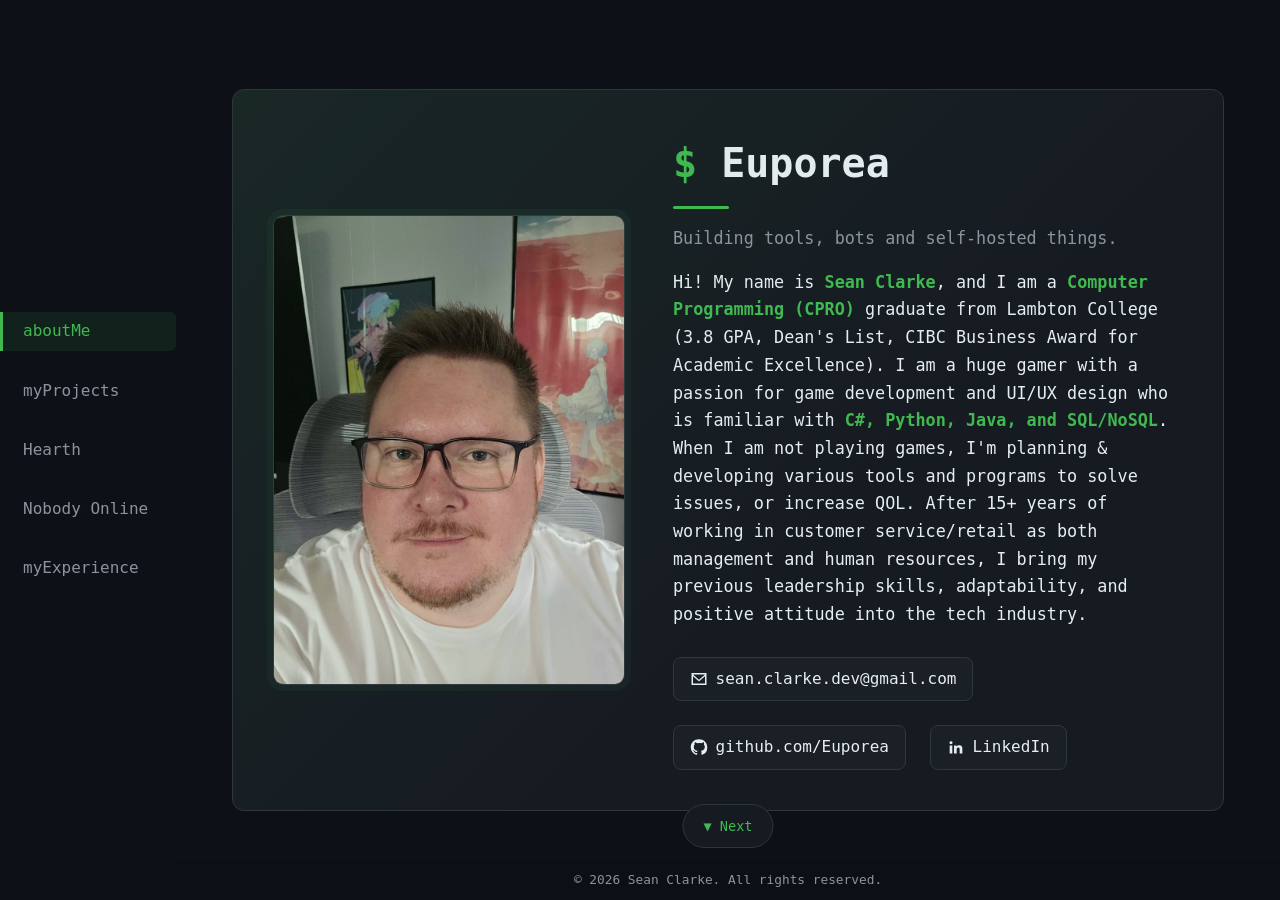
<file: index.html>
<!doctype html>
<html lang="en">
<head>
  <meta charset="utf-8">
  <meta name="viewport" content="width=device-width,initial-scale=1">
  <title>Euporea</title>
  <meta name="description" content="Projects and code by Sean Clarke.">
  <link rel="stylesheet" href="style.css">
</head>
<body>

  <nav class="side-nav">
    <button>aboutMe</button>
    <button>myProjects</button>
    <button>Hearth</button>
    <button>Nobody Online</button>
    <button>myExperience</button>
  </nav>

  <button id="prevBtn" class="page-btn" aria-label="Previous section">&#9650; Previous</button>
  <button id="nextBtn" class="page-btn" aria-label="Next section">&#9660; Next</button>

  <main>

    <!-- About -->
    <section id="about">
      <div class="content">
        <div class="about-grid">
          <img class="portrait" src="img/sean.png" alt="Sean Clarke">
          <div class="text">
            <h1>Euporea</h1>
            <p class="tag">Building tools, bots and self-hosted things.</p>
            <p>
              Hi! My name is <strong class="accent">Sean Clarke</strong>, and I am a
              <strong class="accent">Computer Programming (CPRO)</strong> graduate from Lambton College
              (3.8 GPA, Dean's List, CIBC Business Award for Academic Excellence). I am a huge gamer with a
              passion for game development and UI/UX design who is familiar with
              <strong class="accent">C#, Python, Java, and SQL/NoSQL</strong>. When I am not playing games,
              I'm planning &amp; developing various tools and programs to solve issues, or increase QOL.
              After 15+ years of working in customer service/retail as both management and human resources,
              I bring my previous leadership skills, adaptability, and positive attitude into the tech industry.
            </p>
            <div class="contact-row">
              <a class="link-btn" href="mailto:sean.clarke.dev@gmail.com">
                <img src="img/mail.svg" alt="">sean.clarke.dev@gmail.com
              </a>
              <a class="link-btn" href="https://github.com/Euporea">
                <img src="img/github.svg" alt="">github.com/Euporea
              </a>
              <a class="link-btn" href="https://www.linkedin.com/in/sean-clarke-389188309/">
                <img src="img/linkedin.svg" alt="">LinkedIn
              </a>
            </div>
          </div>
        </div>
      </div>
    </section>

    <!-- Projects
         Each card shows a title and blurb. Its <template> holds the extra detail
         (screenshot, chips, link) that app.js shows in the popup. -->
    <section id="projects">
      <div class="content">
        <h2>myProjects</h2>
        <p class="hint">Click each card for more information.</p>

        <div class="grid">

          <article class="card proj-card">
            <div class="body">
              <h3>DisRecorder</h3>
              <p>Live transcription of D&amp;D Discord voice sessions into Obsidian-ready Markdown logs.</p>
            </div>
            <template>
              <div class="shot"><img src="img/disrecorder.png" alt="DisRecorder screenshot"></div>
              <ul class="chips"><li>Python</li><li>Discord</li><li>Speech-to-text</li></ul>
              <a class="link-btn" href="https://github.com/Euporea/DisRecorder" target="_blank" rel="noopener">
                <img src="img/github.svg" alt="">View on GitHub
              </a>
            </template>
          </article>

          <article class="card proj-card">
            <div class="body">
              <h3>SteamTracker</h3>
              <p>Windows desktop app for tracking your Steam library, playtime, and achievements.</p>
            </div>
            <template>
              <div class="shot"><video src="img/steamtracker.mp4" style="object-position:top" autoplay loop muted playsinline></video></div>
              <ul class="chips"><li>Python</li><li>PySide6</li><li>Steam API</li></ul>
              <a class="link-btn" href="https://github.com/Euporea/SteamTracker" target="_blank" rel="noopener">
                <img src="img/github.svg" alt="">View on GitHub
              </a>
            </template>
          </article>

          <article class="card proj-card">
            <div class="body">
              <h3>Wreckoning Day</h3>
              <p>A vehicular-demolition game where you clear a safe path for an unstoppable hauler using a fleet of specialised machines.</p>
            </div>
            <template>
              <div class="shot"><video src="img/wreckoning-day.mp4" autoplay loop muted playsinline></video></div>
              <p>Built in C# on Godot with Jolt physics and a deterministic two-layer destruction system.</p>
              <ul class="chips"><li>Godot 4</li><li>C#</li><li>3D physics</li></ul>
            </template>
          </article>

          <article class="card proj-card">
            <div class="body">
              <h3>Humanity Index</h3>
              <p>A cyberpunk psychological-horror first-person shooter where your grip on your own humanity is a core mechanic.</p>
            </div>
            <template>
              <div class="shot"><video src="img/humanity-index.mp4" autoplay loop muted playsinline></video></div>
              <ul class="chips"><li>Godot 4</li><li>GDScript</li><li>FPS</li></ul>
            </template>
          </article>

        </div>
      </div>
    </section>

    <!-- Hearth -->
    <section id="hearth">
      <div class="content">
        <h2>Hearth - Home Server Management</h2>

        <div class="hearth-grid">
          <div class="hearth-video">
            <video src="img/hearth.mp4" autoplay loop muted playsinline></video>
          </div>
          <div class="hearth-text">
            <span class="status">Actively in development</span>
            <p>
              Hearth is a control panel for my self-hosted home server. One web app to start and stop game
              servers, run a media library, and use local AI tools for chat, voice, and image generation.
              The heavy GPU services spin up on demand and shut themselves down when idle thanks to
              everything being containerized with Docker.
            </p>
            <ul class="chips"><li>Python</li><li>FastAPI</li><li>Docker</li><li>Discord bot</li></ul>
          </div>
        </div>

        <div class="feature-grid">
          <div class="card"><div class="body">
            <h3>Recently completed</h3>
            <ul>
              <li>Containerized the whole stack with Docker</li>
              <li>Added game server hosting to the stack</li>
              <li>Added a Discord bot so anyone with permission can manage servers from their Discord client</li>
            </ul>
          </div></div>
          <div class="card"><div class="body">
            <h3>Currently planned</h3>
            <ul>
              <li>3D character chatbot "FaceTime" style back-and-forth conversation.</li>
            </ul>
          </div></div>
        </div>
      </div>
    </section>

    <!-- Nobody Online teaser; the full page lives at /nobody-online/ -->
    <section id="nobody-online">
      <div class="content">
        <h2>Nobody Online - An Idle MMO</h2>

        <div class="hearth-grid">
          <div class="hearth-video">
            <video src="img/nobody-online.mp4" autoplay loop muted playsinline></video>
          </div>
          <div class="hearth-text">
            <span class="status">Closed alpha</span>
            <p class="tag">Nobody's online. Half a million bots are.</p>
            <p>
              An idle / incremental clicker RPG with auto-battled dungeons &amp; raids, wrapped around a full MMORPG
              where 500,000 simulated players chat, trade, party up and ninja your loot.
            </p>
            <ul class="chips"><li>Godot 4</li><li>C#</li><li>Pixel art</li><li>PC / Steam</li></ul>
            <div class="contact-row">
              <a class="link-btn" href="nobody-online/">View the game page &rarr;</a>
            </div>
          </div>
        </div>
      </div>
    </section>

    <!-- Experience, education, skills -->
    <section id="skills">
      <div class="content">
        <div class="triple">

          <div>
            <h2>myExperience</h2>
            <div class="card"><div class="body">
              <h3>Student Developer Co-op, Lambton College</h3>
              <p class="meta">May 2026 &ndash; Sep 2026</p>
              <ul>
                <li>Developed eLearning course modules with Articulate Storyline and Rise 360.</li>
                <li>Built Excel workbooks with advanced VBA macros to automate workflows and support course development.</li>
                <li>Delivered critical milestones with the team using established project management practices.</li>
              </ul>
            </div></div>
            <div class="card"><div class="body">
              <h3>Support Manager / Personnel Manager / Department Manager, Wal-Mart Canada</h3>
              <p class="meta">2011 &ndash; Aug 2024</p>
              <ul>
                <li>HR representative for a store of up to 450 employees: hiring, interviews, onboarding and policy compliance.</li>
                <li>Supervised, trained and mentored staff; managed inventory and daily store operations.</li>
              </ul>
            </div></div>
          </div>

          <div>
            <h2>myEducation</h2>
            <div class="card"><div class="body">
              <h3>Computer Programming, Advanced Diploma</h3>
              <p class="meta">Lambton College &middot; Graduated July 2026</p>
              <ul>
                <li>3.8 GPA, Dean's List recipient</li>
                <li>CIBC Business Award for Academic Excellence</li>
                <li>Coursework: software design, databases, web development, data structures</li>
              </ul>
            </div></div>

            <div class="skills-col">
              <h2>mySkills</h2>
              <p class="meta">Languages</p>
              <ul class="chips"><li>Python</li><li>C#</li><li>Java</li><li>JavaScript</li><li>SQL</li></ul>
              <p class="meta">Web</p>
              <ul class="chips"><li>HTML</li><li>CSS</li><li>React</li><li>Node.js</li><li>Bootstrap</li></ul>
              <p class="meta">Databases</p>
              <ul class="chips"><li>Oracle SQL</li><li>MongoDB</li><li>NoSQL</li></ul>
              <p class="meta">Tools</p>
              <ul class="chips"><li>Git/GitHub</li><li>Docker</li><li>AWS</li><li>Visual Studio / VS Code</li><li>Articulate Storyline</li><li>Photoshop</li></ul>
            </div>
          </div>

        </div>
      </div>
    </section>

  </main>

  <footer class="site-footer">&copy; <span id="year"></span> Sean Clarke. All rights reserved.</footer>

  <!-- Project popup, filled in by app.js -->
  <dialog id="lightbox" class="lightbox">
    <button class="lightbox-close" aria-label="Close">&times;</button>
    <div class="lightbox-content"></div>
  </dialog>

  <script src="paging.js"></script>
  <script src="app.js"></script>

  <!-- Cloudflare Web Analytics -->
  <script type="module" src="https://static.cloudflareinsights.com/beacon.min.js" data-cf-beacon='{"token": "5fe3a69a4a2d48fd8ffd1a5743b8b7fc"}'></script>
</body>
</html>
</file>
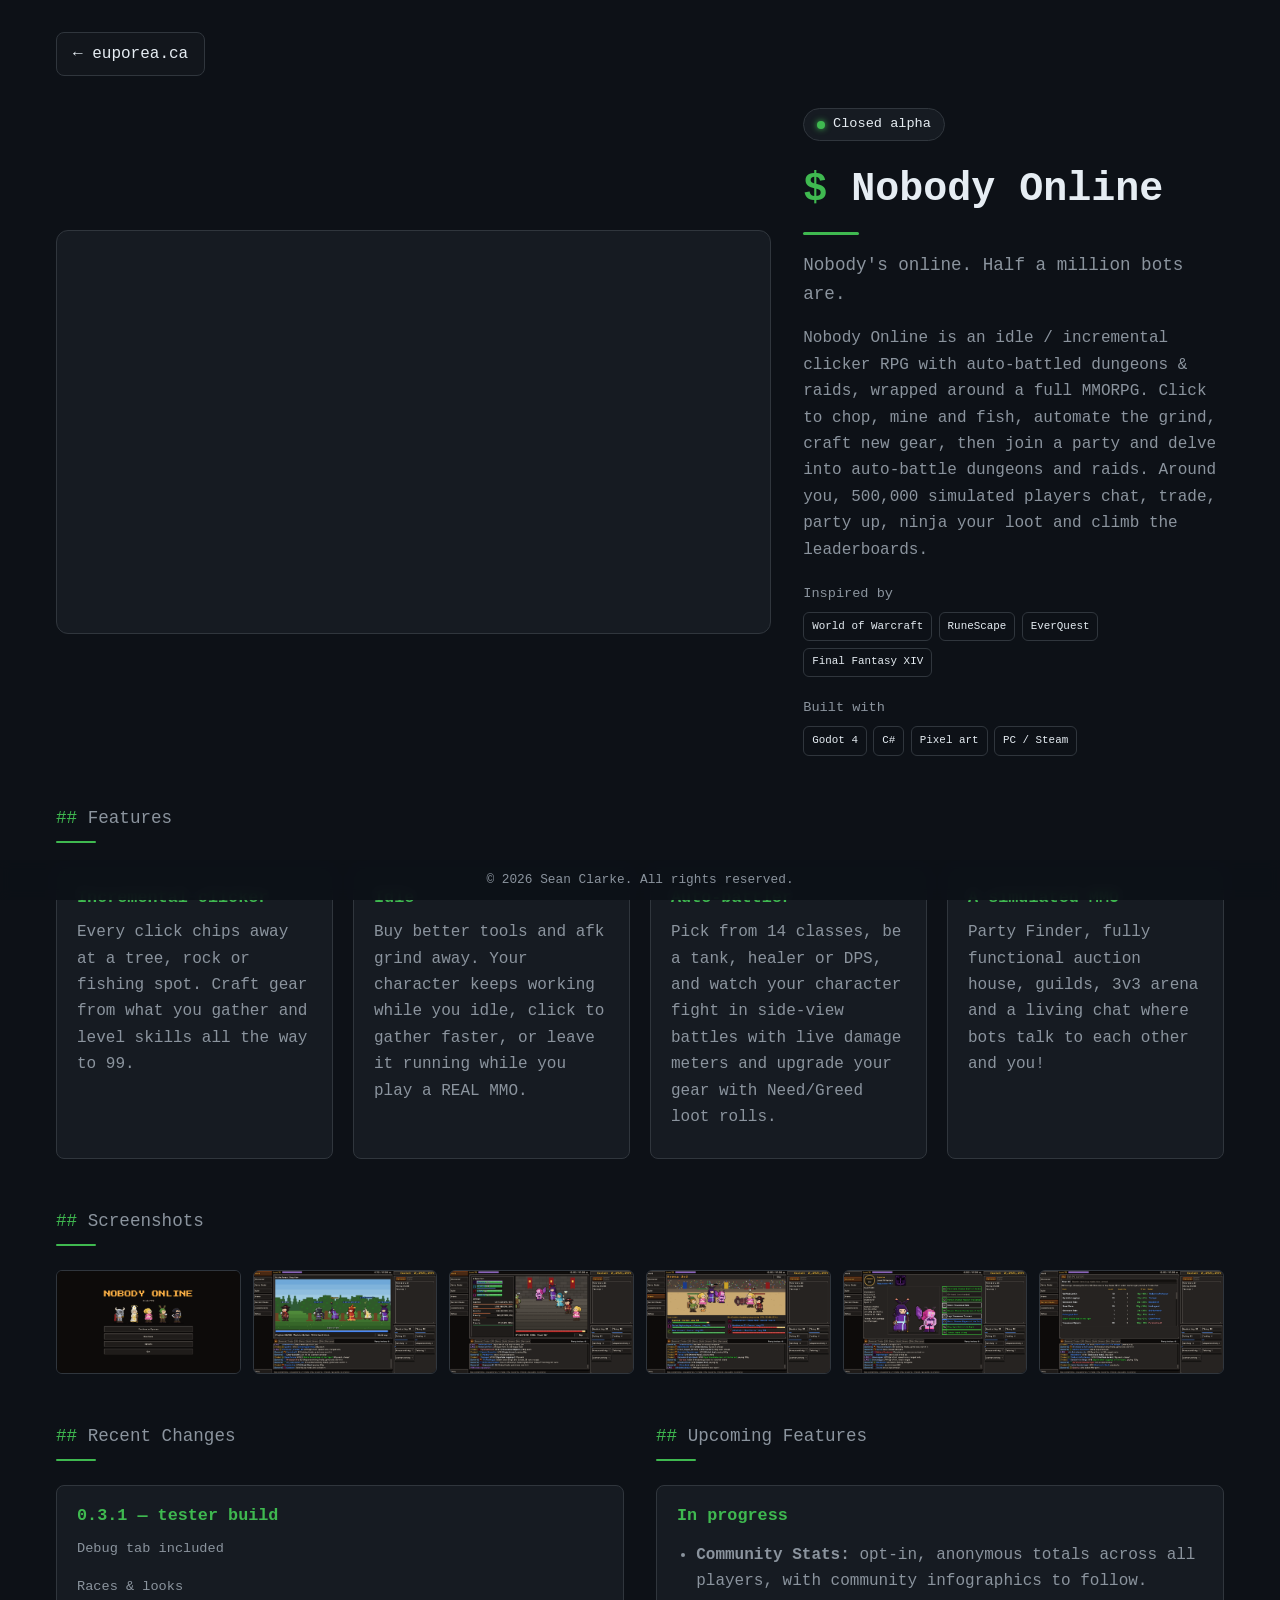
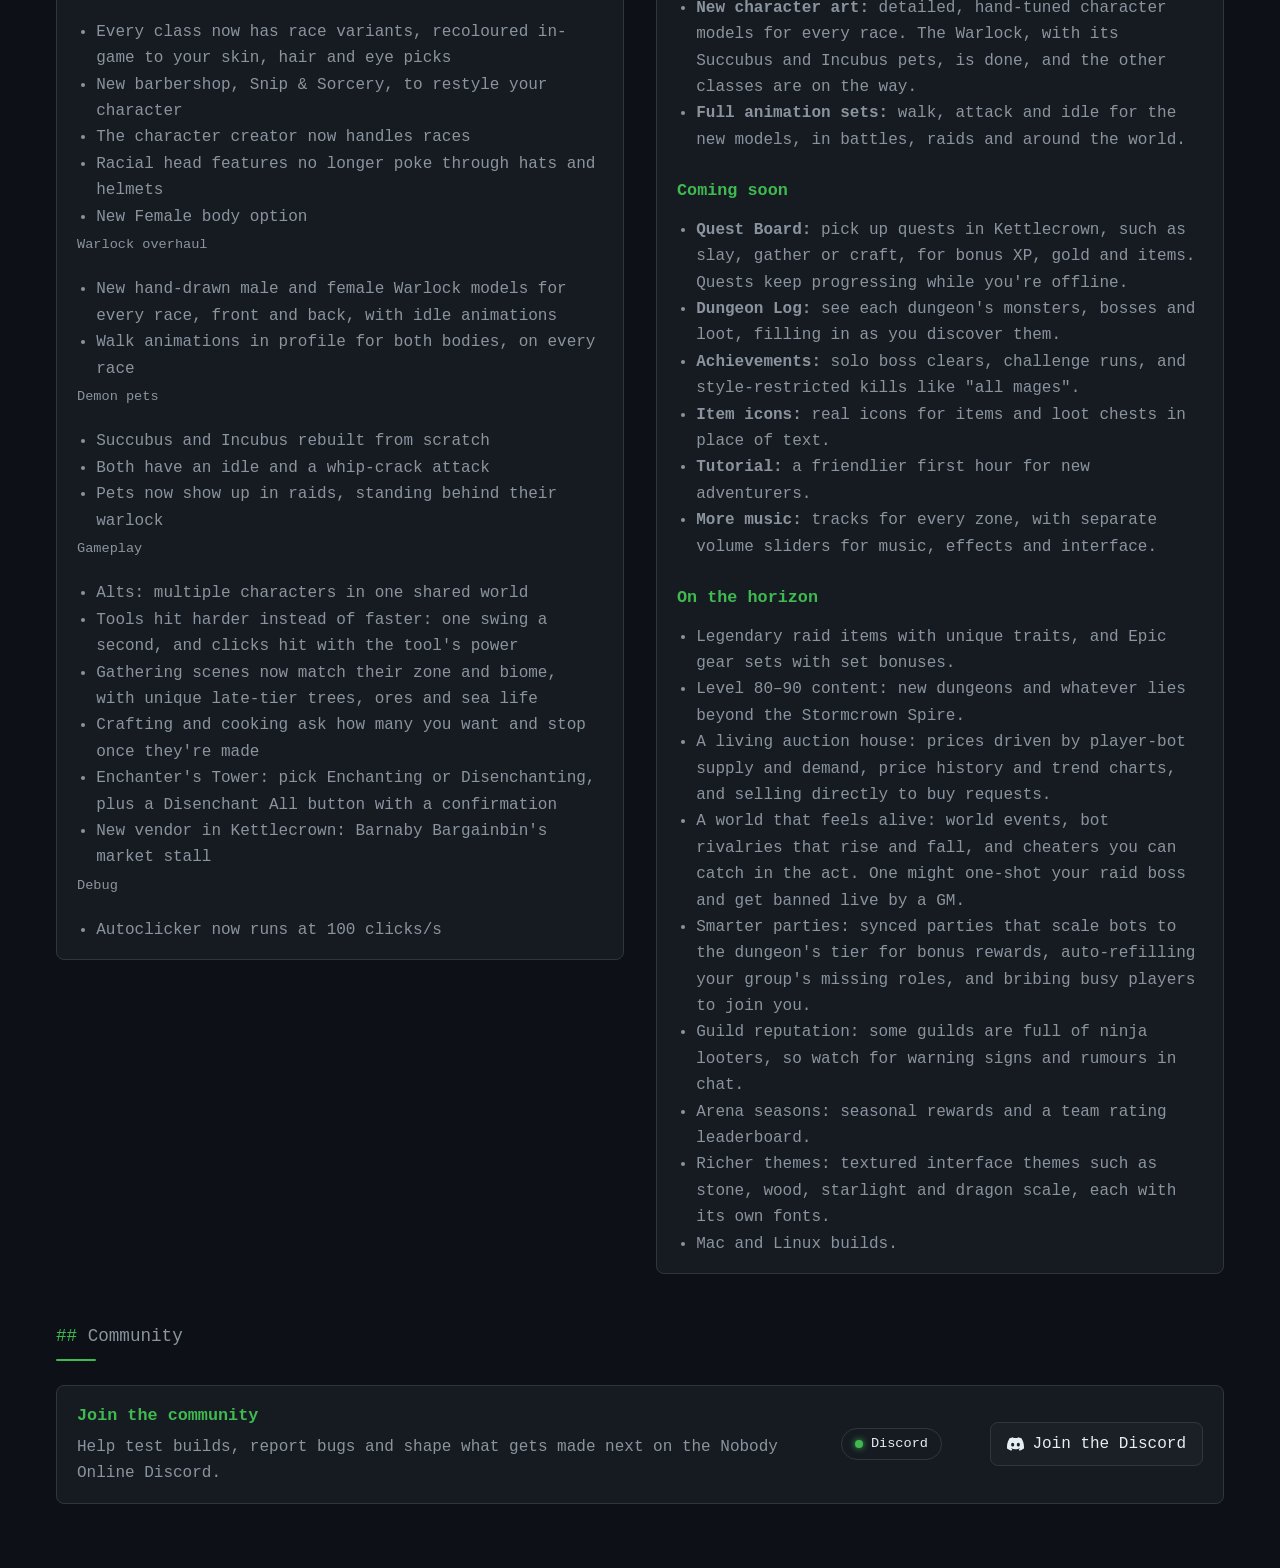
<file: nobody-online/index.html>
<!doctype html>
<html lang="en">
<head>
  <meta charset="utf-8">
  <meta name="viewport" content="width=device-width,initial-scale=1">
  <title>Nobody Online - An Idle MMO</title>
  <meta name="description" content="Nobody's online. Half a million bots are. An idle / incremental clicker RPG wrapped around a full simulated MMORPG.">
  <link rel="canonical" href="https://euporea.ca/nobody-online/">
  <!-- link previews on Discord, Reddit, etc. -->
  <meta property="og:type" content="website">
  <meta property="og:url" content="https://euporea.ca/nobody-online/">
  <meta property="og:title" content="Nobody Online - An Idle MMO">
  <meta property="og:description" content="Nobody's online. Half a million bots are. An idle / incremental clicker RPG wrapped around a full simulated MMORPG.">
  <meta property="og:image" content="https://euporea.ca/img/nobody-online/01-main-menu.png">
  <meta name="twitter:card" content="summary_large_image">
  <link rel="stylesheet" href="../style.css">
</head>
<body class="standalone">

  <main>
    <div class="content">

      <a class="link-btn back-link" href="../">&larr; euporea.ca</a>

      <div class="hearth-grid">
        <div class="hearth-video">
          <video src="../img/nobody-online.mp4" autoplay loop muted playsinline></video>
        </div>
        <div class="hearth-text">
          <span class="status">Closed alpha</span>
          <h1>Nobody Online</h1>
          <p class="tag">Nobody's online. Half a million bots are.</p>
          <p>
            Nobody Online is an idle / incremental clicker RPG with auto-battled dungeons &amp; raids, wrapped around a full
            MMORPG. Click to chop, mine and fish, automate the grind, craft new gear, then join a party and delve into
            auto-battle dungeons and raids. Around you, 500,000 simulated players chat, trade, party up, ninja your
            loot and climb the leaderboards.
          </p>
          <p class="meta">Inspired by</p>
          <ul class="chips"><li>World of Warcraft</li><li>RuneScape</li><li>EverQuest</li><li>Final Fantasy XIV</li></ul>
          <p class="meta">Built with</p>
          <ul class="chips"><li>Godot 4</li><li>C#</li><li>Pixel art</li><li>PC / Steam</li></ul>
        </div>
      </div>

      <h2>Features</h2>
      <div class="grid">
        <div class="card"><div class="body">
          <h3>Incremental clicker</h3>
          <p>Every click chips away at a tree, rock or fishing spot. Craft gear from what you gather and level skills all the way to 99.</p>
        </div></div>
        <div class="card"><div class="body">
          <h3>Idle</h3>
          <p>Buy better tools and afk grind away. Your character keeps working while you idle, click to gather faster, or leave it running while you play a REAL MMO.</p>
        </div></div>
        <div class="card"><div class="body">
          <h3>Auto-battler</h3>
          <p>Pick from 14 classes, be a tank, healer or DPS, and watch your character fight in side-view battles with live damage meters and upgrade your gear with Need/Greed loot rolls.</p>
        </div></div>
        <div class="card"><div class="body">
          <h3>A simulated MMO</h3>
          <p>Party Finder, fully functional auction house, guilds, 3v3 arena and a living chat where bots talk to each other and you!</p>
        </div></div>
      </div>

      <!-- Gallery links open the full screenshot in the popup (app.js). -->
      <h2>Screenshots</h2>
      <div class="gallery">
        <a href="../img/nobody-online/01-main-menu.png"><img src="../img/nobody-online/01-main-menu.png" alt="The Nobody Online main menu, with five of the 14 classes lined up."></a>
        <a href="../img/nobody-online/02-woodcutting.png"><img src="../img/nobody-online/02-woodcutting.png" alt="Chopping yew in the Forest alongside bots, with live chat below."></a>
        <a href="../img/nobody-online/04-dungeon-battle.png"><img src="../img/nobody-online/04-dungeon-battle.png" alt="A party fights through Ogre Fort, with a damage meter, healing meter and party chat."></a>
        <a href="../img/nobody-online/05-arena.png"><img src="../img/nobody-online/05-arena.png" alt="A 3v3 arena match in the colosseum against a ranked bot team."></a>
        <a href="../img/nobody-online/06-character-sheet.png"><img src="../img/nobody-online/06-character-sheet.png" alt="The character sheet: a level 79 Warlock with a succubus pet, stats and gear."></a>
        <a href="../img/nobody-online/08-auction-house.png"><img src="../img/nobody-online/08-auction-house.png" alt="The auction house, where bots list gear and materials."></a>
      </div>

      <div class="feature-grid">
        <div>
          <h2>Recent Changes</h2>
          <div class="card no-tilt"><div class="body">
            <h3>0.3.1 &mdash; tester build</h3>
            <p class="meta">Debug tab included</p>

            <p class="meta">Races &amp; looks</p>
            <ul>
              <li>Every class now has race variants, recoloured in-game to your skin, hair and eye picks</li>
              <li>New barbershop, Snip &amp; Sorcery, to restyle your character</li>
              <li>The character creator now handles races</li>
              <li>Racial head features no longer poke through hats and helmets</li>
              <li>New Female body option</li>
            </ul>

            <p class="meta">Warlock overhaul</p>
            <ul>
              <li>New hand-drawn male and female Warlock models for every race, front and back, with idle animations</li>
              <li>Walk animations in profile for both bodies, on every race</li>
            </ul>

            <p class="meta">Demon pets</p>
            <ul>
              <li>Succubus and Incubus rebuilt from scratch</li>
              <li>Both have an idle and a whip-crack attack</li>
              <li>Pets now show up in raids, standing behind their warlock</li>
            </ul>

            <p class="meta">Gameplay</p>
            <ul>
              <li>Alts: multiple characters in one shared world</li>
              <li>Tools hit harder instead of faster: one swing a second, and clicks hit with the tool's power</li>
              <li>Gathering scenes now match their zone and biome, with unique late-tier trees, ores and sea life</li>
              <li>Crafting and cooking ask how many you want and stop once they're made</li>
              <li>Enchanter's Tower: pick Enchanting or Disenchanting, plus a Disenchant All button with a confirmation</li>
              <li>New vendor in Kettlecrown: Barnaby Bargainbin's market stall</li>
            </ul>

            <p class="meta">Debug</p>
            <ul>
              <li>Autoclicker now runs at 100 clicks/s</li>
            </ul>
          </div></div>
        </div>
        <div>
          <h2>Upcoming Features</h2>
          <div class="card no-tilt"><div class="body">
            <h3>In progress</h3>
            <ul>
              <li><strong>Community Stats:</strong> opt-in, anonymous totals across all players, with community infographics to follow.</li>
              <li><strong>New character art:</strong> detailed, hand-tuned character models for every race. The Warlock, with its Succubus and Incubus pets, is done, and the other classes are on the way.</li>
              <li><strong>Full animation sets:</strong> walk, attack and idle for the new models, in battles, raids and around the world.</li>
            </ul>

            <h3>Coming soon</h3>
            <ul>
              <li><strong>Quest Board:</strong> pick up quests in Kettlecrown, such as slay, gather or craft, for bonus XP, gold and items. Quests keep progressing while you're offline.</li>
              <li><strong>Dungeon Log:</strong> see each dungeon's monsters, bosses and loot, filling in as you discover them.</li>
              <li><strong>Achievements:</strong> solo boss clears, challenge runs, and style-restricted kills like "all mages".</li>
              <li><strong>Item icons:</strong> real icons for items and loot chests in place of text.</li>
              <li><strong>Tutorial:</strong> a friendlier first hour for new adventurers.</li>
              <li><strong>More music:</strong> tracks for every zone, with separate volume sliders for music, effects and interface.</li>
            </ul>

            <h3>On the horizon</h3>
            <ul>
              <li>Legendary raid items with unique traits, and Epic gear sets with set bonuses.</li>
              <li>Level 80&ndash;90 content: new dungeons and whatever lies beyond the Stormcrown Spire.</li>
              <li>A living auction house: prices driven by player-bot supply and demand, price history and trend charts, and selling directly to buy requests.</li>
              <li>A world that feels alive: world events, bot rivalries that rise and fall, and cheaters you can catch in the act. One might one-shot your raid boss and get banned live by a GM.</li>
              <li>Smarter parties: synced parties that scale bots to the dungeon's tier for bonus rewards, auto-refilling your group's missing roles, and bribing busy players to join you.</li>
              <li>Guild reputation: some guilds are full of ninja looters, so watch for warning signs and rumours in chat.</li>
              <li>Arena seasons: seasonal rewards and a team rating leaderboard.</li>
              <li>Richer themes: textured interface themes such as stone, wood, starlight and dragon scale, each with its own fonts.</li>
              <li>Mac and Linux builds.</li>
            </ul>
          </div></div>
        </div>
      </div>

      <!-- Discord community, filled in live from the server's widget.json by app.js -->
      <h2>Community</h2>
      <div class="card discord-card no-tilt"><div class="body">
        <div class="discord-text">
          <h3>Join the community</h3>
          <p>Help test builds, report bugs and shape what gets made next on the Nobody Online Discord.</p>
        </div>
        <div class="discord-live">
          <span class="status" id="discordOnline">Discord</span>
          <ul class="discord-members" id="discordMembers"></ul>
        </div>
        <a class="link-btn" id="discordJoin" href="https://discord.com/widget?id=1560032346978259037&amp;theme=dark" target="_blank" rel="noopener">
          <img src="../img/discord.svg" alt="">Join the Discord
        </a>
      </div></div>

    </div>
  </main>

  <footer class="site-footer">&copy; <span id="year"></span> Sean Clarke. All rights reserved.</footer>

  <dialog id="lightbox" class="lightbox">
    <button class="lightbox-close" aria-label="Close">&times;</button>
    <div class="lightbox-content"></div>
  </dialog>

  <script src="../app.js"></script>

  <!-- Cloudflare Web Analytics -->
  <script type="module" src="https://static.cloudflareinsights.com/beacon.min.js" data-cf-beacon='{"token": "5fe3a69a4a2d48fd8ffd1a5743b8b7fc"}'></script>
</body>
</html>
</file>
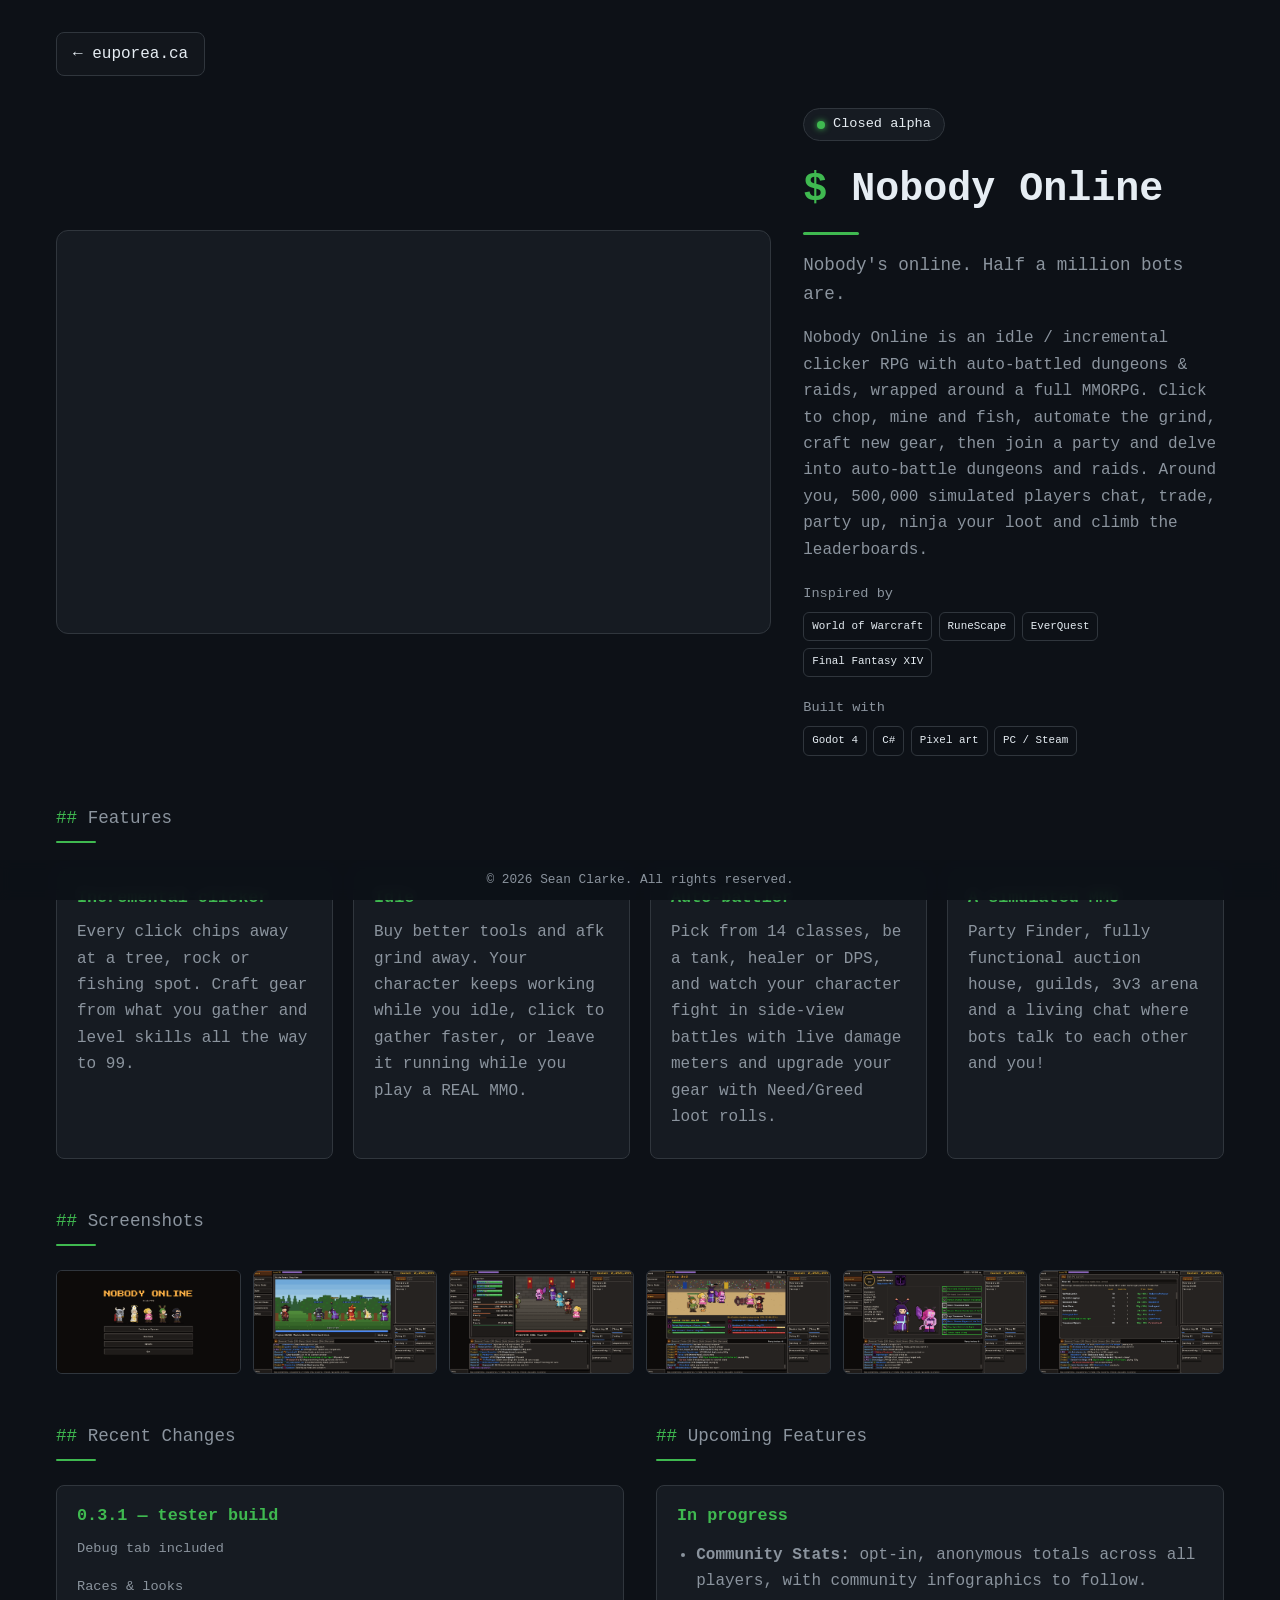
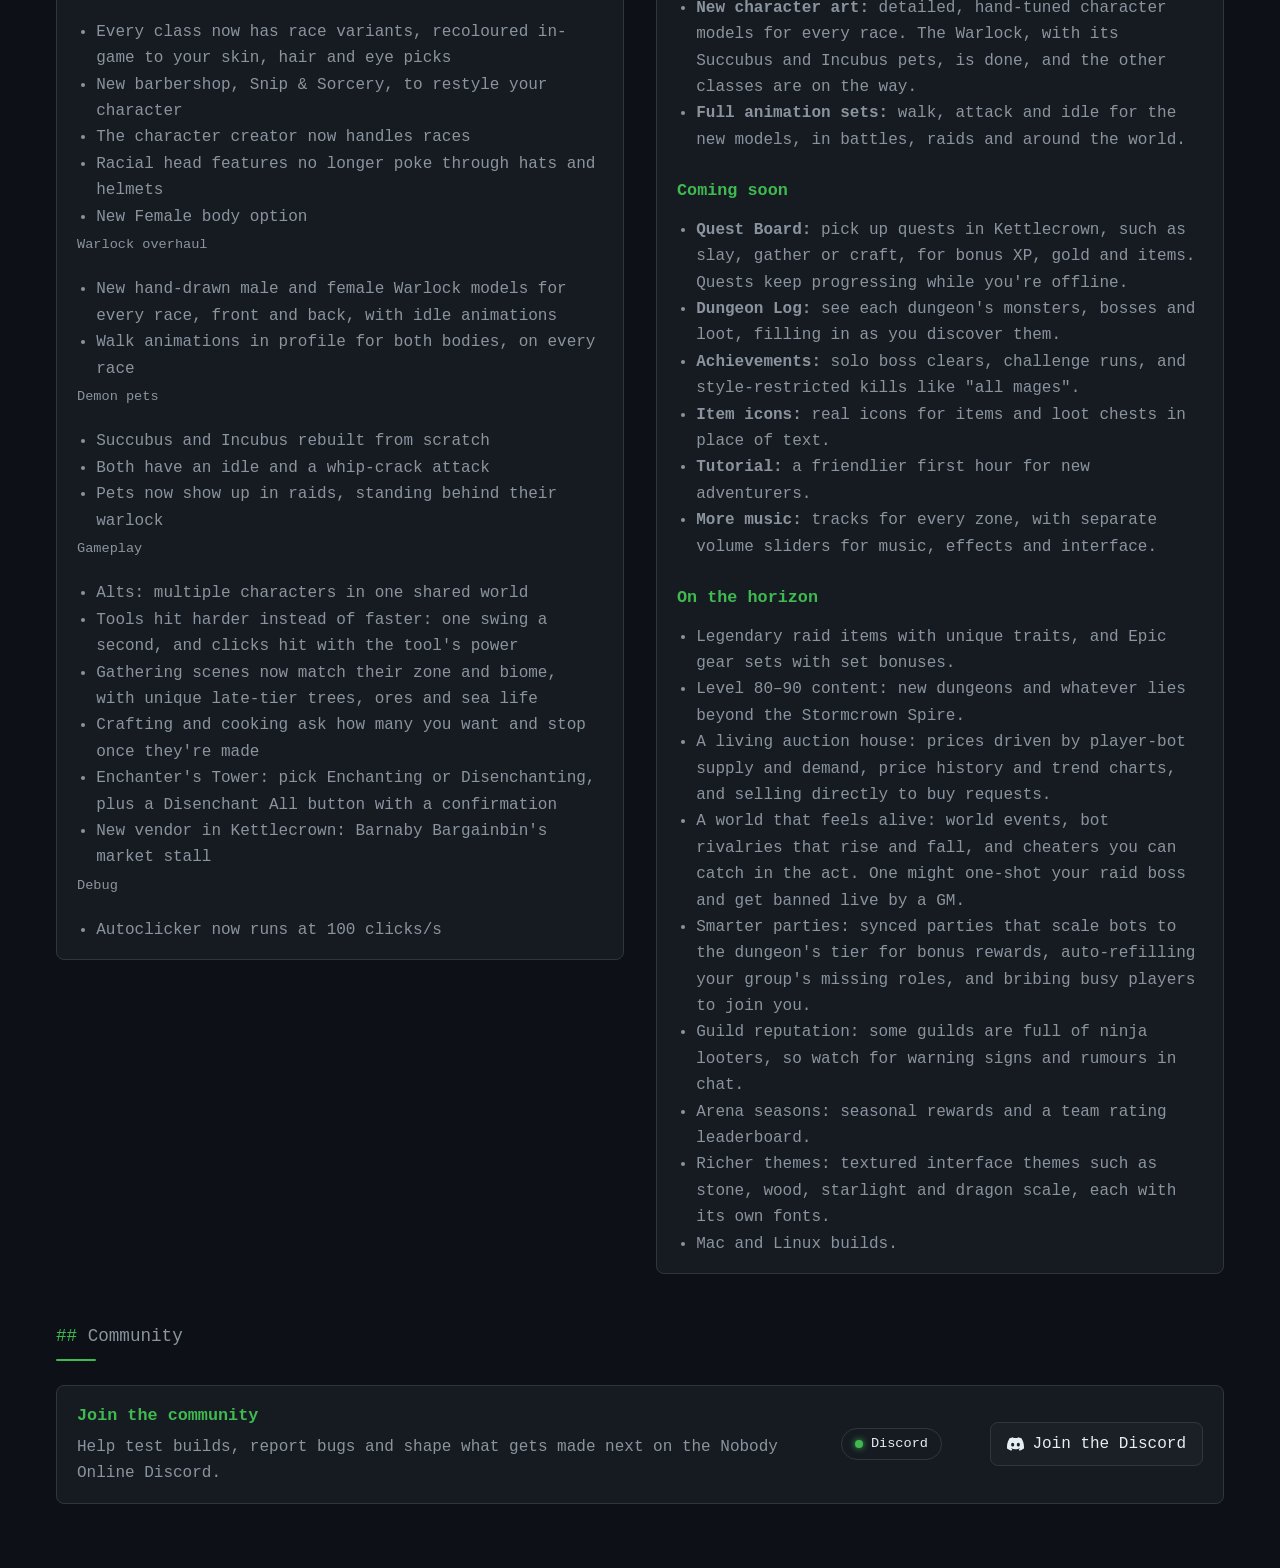
<file: NobodyOnline/index.html>
<!doctype html>
<html lang="en">
<head>
  <meta charset="utf-8">
  <title>Nobody Online</title>
  <!-- old / capitalised URL: forward to /nobody-online/ -->
  <link rel="canonical" href="https://euporea.ca/nobody-online/">
  <meta http-equiv="refresh" content="0; url=../nobody-online/">
  <script>location.replace('../nobody-online/' + location.hash);</script>
</head>
<body>
  <a href="../nobody-online/">Nobody Online has moved here.</a>
</body>
</html>
</file>
<file: style.css>
/* ==========================================================================
   Theme
   ========================================================================== */

:root {
  --bg: #0d1117;
  --panel: #161b22;
  --panel-hover: #1c222b;
  --line: #30363d;
  --fg: #e6edf3;
  --muted: #8b949e;
  --accent: #3fb950;
  --accent-tint: rgba(63, 185, 80, 0.1);
  --glow: 0 0 8px 2px rgba(63, 185, 80, 0.45);
  --sidebar-width: 11rem;
}

* {
  box-sizing: border-box;
}

body {
  margin: 0;
  background: var(--bg);
  color: var(--fg);
  font: 16px/1.65 ui-monospace, SFMono-Regular, Consolas, monospace;
}

a {
  color: var(--accent);
  text-decoration: none;
}

a:hover {
  text-decoration: underline;
}


/* ==========================================================================
   Headings and small text
   ========================================================================== */

h1 {
  margin: 0;
  font-size: 2.5rem;
}

h1::before {
  content: "$ ";
  color: var(--accent);
}

h1::after {
  content: "";
  display: block;
  width: 3.5rem;
  height: 3px;
  margin-top: 0.6rem;
  background: var(--accent);
  border-radius: 2px;
}

h2 {
  margin: 0 0 1.5rem;
  font-size: 1.1rem;
  font-weight: 400;
  color: var(--muted);
}

h2::before {
  content: "## ";
  color: var(--accent);
}

h2::after {
  content: "";
  display: block;
  width: 2.5rem;
  height: 2px;
  margin-top: 0.5rem;
  background: var(--accent);
  border-radius: 2px;
}

.accent {
  color: var(--accent);
}

/* hero subtitle under the name */
.tag {
  margin: 0.5rem 0 0;
  font-size: 1.1rem;
  color: var(--muted);
}

/* small grey label: dates on cards, group names above skill chips */
p.meta {
  margin: 0.75rem 0 0.35rem;
  font-size: 0.85rem;
  color: var(--muted);
}

.hint {
  margin: -1rem 0 1.5rem;
  color: var(--muted);
}


/* ==========================================================================
   Layout: side nav, page buttons, footer
   ========================================================================== */

.side-nav {
  position: fixed;
  inset: 0 auto 0 0;
  width: var(--sidebar-width);
  padding: 2rem 0;
  display: flex;
  flex-direction: column;
  justify-content: center;
  gap: 1.25rem;
  z-index: 20;
}

.side-nav button {
  padding: 0.4rem 1.25rem;
  background: none;
  border: none;
  border-left: 3px solid transparent;
  border-radius: 0 6px 6px 0;
  color: var(--muted);
  font: inherit;
  text-align: left;
  cursor: pointer;
  transition: box-shadow 0.2s ease, color 0.2s ease;
}

.side-nav button:hover {
  color: var(--fg);
  box-shadow: var(--glow);
}

.side-nav button.active {
  color: var(--accent);
  border-left-color: var(--accent);
  background: var(--accent-tint);
}

main {
  margin-left: var(--sidebar-width);
  min-height: 100vh;
  padding: 3rem 3.5rem;
  display: flex;
  flex-direction: column;
  justify-content: center;
}

/* only one section is shown at a time; app.js swaps the .active class */
section {
  display: none;
  flex-direction: column;
}

section.active {
  display: flex;
}

.content {
  width: 100%;
  max-width: 82rem;
  margin: 0 auto;
}

.page-btn {
  position: fixed;
  /* centre of the area to the right of the sidebar */
  left: calc(var(--sidebar-width) + (100% - var(--sidebar-width)) / 2);
  transform: translateX(-50%);
  padding: 0.6rem 1.25rem;
  display: flex;
  align-items: center;
  gap: 0.5rem;
  background: var(--panel);
  border: 1px solid var(--line);
  border-radius: 999px;
  color: var(--accent);
  font: inherit;
  font-size: 0.85rem;
  cursor: pointer;
  z-index: 20;
  transition: opacity 0.3s ease, background 0.2s ease, border-color 0.2s ease, box-shadow 0.2s ease;
}

.page-btn:hover {
  background: var(--panel-hover);
  border-color: var(--accent);
  box-shadow: var(--glow);
}

.page-btn:disabled {
  opacity: 0;
  pointer-events: none;
}

#prevBtn {
  top: 1.25rem;
}

#nextBtn {
  bottom: 3.25rem;
}

.site-footer {
  position: fixed;
  bottom: 0;
  left: var(--sidebar-width);
  right: 0;
  padding: 0.6rem 1rem;
  text-align: center;
  font-size: 0.8rem;
  color: var(--muted);
  background: rgba(13, 17, 23, 0.92);
  backdrop-filter: blur(6px);
  z-index: 15;
}


/* ==========================================================================
   Shared components: cards, chips, link buttons
   ========================================================================== */

.card {
  height: 100%;
  display: flex;
  flex-direction: column;
  background: var(--panel);
  border: 1px solid var(--line);
  border-radius: 8px;
  overflow: hidden;
  transition: transform 0.15s ease-out, box-shadow 0.15s ease-out;
}

.card:hover {
  box-shadow: 0 12px 24px rgba(0, 0, 0, 0.35), var(--glow);
}

.body {
  padding: 1rem 1.25rem;
  display: flex;
  flex-direction: column;
  flex: 1;
}

.body h3 {
  margin: 0 0 0.25rem;
  font-size: 1.05rem;
}

.body p {
  margin: 0.25rem 0 0.75rem;
  color: var(--muted);
  flex: 1;
}

/* screenshot / video slot, striped placeholder until media loads */
.shot {
  aspect-ratio: 16 / 9;
  background: repeating-linear-gradient(45deg, var(--panel), var(--panel) 10px, var(--panel-hover) 10px, var(--panel-hover) 20px);
}

.shot img,
.shot video {
  display: block;
  width: 100%;
  height: 100%;
  object-fit: cover;
}

.chips {
  display: flex;
  flex-wrap: wrap;
  gap: 0.4rem;
  margin: 0;
  padding: 0;
  list-style: none;
}

.chips li {
  padding: 0.3rem 0.5rem;
  background: var(--bg);
  border: 1px solid var(--line);
  border-radius: 6px;
  color: var(--fg);
  font-size: 0.68rem;
  white-space: nowrap;
  transition: box-shadow 0.2s ease, border-color 0.2s ease;
}

.chips li:hover {
  border-color: var(--accent);
  box-shadow: var(--glow);
}

/* bordered pill with an icon: email/GitHub/LinkedIn row and "View on GitHub" */
.link-btn {
  display: inline-flex;
  align-items: center;
  gap: 0.5rem;
  padding: 0.5rem 1rem;
  background: rgba(255, 255, 255, 0.02);
  border: 1px solid var(--line);
  border-radius: 8px;
  color: var(--fg);
  transition: box-shadow 0.2s ease, border-color 0.2s ease, color 0.2s ease;
}

.link-btn:hover {
  border-color: var(--accent);
  color: var(--accent);
  text-decoration: none;
  box-shadow: var(--glow);
}

.link-btn img {
  flex: none;
  width: 1.1rem;
  height: 1.1rem;
}


/* ==========================================================================
   About
   ========================================================================== */

.about-grid {
  position: relative;
  display: grid;
  grid-template-columns: 22rem 1fr;
  gap: 3rem;
  align-items: center;
  padding: 2.5rem;
  background: var(--panel);
  border: 1px solid var(--line);
  border-radius: 12px;
  overflow: hidden;
  transition: transform 0.15s ease-out, box-shadow 0.15s ease-out;
}

.about-grid:hover {
  box-shadow: 0 16px 32px rgba(0, 0, 0, 0.35), var(--glow);
}

/* faint green wash across the panel */
.about-grid::before {
  content: "";
  position: absolute;
  inset: 0;
  background: linear-gradient(135deg, rgba(63, 185, 80, 0.08), transparent 60%);
  pointer-events: none;
}

.portrait {
  width: 100%;
  aspect-ratio: 3 / 4;
  object-fit: cover;
  border: 1px solid var(--line);
  border-radius: 10px;
  box-shadow: 0 0 0 6px rgba(63, 185, 80, 0.06);
}

.about-grid .text p {
  margin: 1rem 0 0;
  font-size: 1.05rem;
}

.contact-row {
  display: flex;
  flex-wrap: wrap;
  gap: 1.5rem;
  margin-top: 1.75rem;
}


/* ==========================================================================
   Projects
   ========================================================================== */

.grid {
  display: grid;
  grid-template-columns: repeat(4, 1fr);
  gap: 1.25rem;
}

.proj-card {
  position: relative;
  cursor: pointer;
}

.proj-card .body p {
  margin-bottom: 0;
}

/* green spotlight from the top edge on hover */
.proj-card::before {
  content: "";
  position: absolute;
  inset: 0;
  border-radius: inherit;
  background: radial-gradient(circle at 50% 0%, rgba(63, 185, 80, 0.25), transparent 70%);
  opacity: 0;
  transition: opacity 0.25s ease;
  pointer-events: none;
}

.proj-card:hover::before {
  opacity: 1;
}

.proj-card:hover {
  border-color: var(--accent);
}

/* project detail popup (<dialog>) */
.lightbox {
  width: min(56rem, calc(100% - 4rem));
  max-width: none;
  max-height: 90vh;
  padding: 0;
  overflow: auto;
  background: var(--panel);
  border: 1px solid var(--line);
  border-radius: 12px;
  color: var(--fg);
}

.lightbox::backdrop {
  background: rgba(0, 0, 0, 0.75);
}

.lightbox-content {
  padding: 3.5rem 2.5rem 2.5rem;
}

.lightbox-close {
  position: absolute;
  top: 1rem;
  right: 1rem;
  width: 2.25rem;
  height: 2.25rem;
  background: var(--bg);
  border: 1px solid var(--line);
  border-radius: 50%;
  color: var(--muted);
  font-size: 1.5rem;
  line-height: 1;
  cursor: pointer;
}

.lightbox-close:hover {
  color: var(--accent);
  border-color: var(--accent);
}

.lightbox-content .shot {
  margin-bottom: 1.25rem;
  border-radius: 8px;
  overflow: hidden;
}

.lightbox-content h3 {
  margin: 0 0 0.5rem;
  font-size: 1.4rem;
}

.lightbox-content p {
  margin: 0 0 1rem;
  color: var(--muted);
}

.lightbox-content .chips {
  margin-bottom: 1.25rem;
}

.lightbox-content .chips li {
  padding: 0.4rem 0.8rem;
  font-size: 0.9rem;
}


/* ==========================================================================
   Hearth
   ========================================================================== */

.hearth-grid {
  display: grid;
  grid-template-columns: 1.7fr 1fr;
  gap: 2rem;
  align-items: center;
}

.hearth-video {
  background: var(--panel);
  border: 1px solid var(--line);
  border-radius: 12px;
  overflow: hidden;
}

.hearth-video video,
.hearth-video img {
  display: block;
  width: 100%;
  aspect-ratio: 16 / 9;
  object-fit: cover;
}

.hearth-text p {
  margin: 1rem 0 0;
  color: var(--muted);
}

.hearth-text .chips {
  margin-top: 1rem;
}

.status {
  display: inline-flex;
  align-items: center;
  gap: 0.5rem;
  padding: 0.25rem 0.8rem;
  background: var(--panel);
  border: 1px solid var(--line);
  border-radius: 999px;
  font-size: 0.85rem;
}

/* green "live" dot */
.status::before {
  content: "";
  width: 0.5rem;
  height: 0.5rem;
  background: var(--accent);
  border-radius: 50%;
  box-shadow: 0 0 6px var(--accent);
}

.feature-grid {
  display: grid;
  grid-template-columns: 1fr 1fr;
  gap: 2rem;
  margin-top: 2rem;
}

.feature-grid .card {
  height: auto;
}

.feature-grid ul {
  margin: 0.5rem 0 0;
  padding-left: 1.2rem;
  color: var(--muted);
}


/* ==========================================================================
   Nobody Online page, /nobody-online/ (reuses the Hearth layout above)
   ========================================================================== */

/* standalone page: no side nav, so no sidebar gutter and the page just scrolls */
.standalone main {
  margin-left: 0;
  padding-top: 2rem;
  padding-bottom: 4rem;
}

.standalone .site-footer {
  left: 0;
}

.standalone h2 {
  margin-top: 3rem;
}

/* Recent Changes / Upcoming Features: the column headings already space it out */
.standalone .feature-grid {
  margin-top: 0;
}

/* "In progress" / "Coming soon" / "On the horizon" stacked in one card */
.feature-grid ul + h3 {
  margin-top: 1.5rem;
}

.back-link {
  margin-bottom: 2rem;
}

.hearth-text h1 {
  margin-top: 1rem;
}

/* "Inspired by" / "Built with" labels sit tight above their chips */
.hearth-text p.meta {
  margin: 1.25rem 0 0.4rem;
}

.hearth-text p.meta + .chips {
  margin-top: 0;
}

.standalone .grid h3 {
  color: var(--accent);
}

.gallery {
  display: grid;
  grid-template-columns: repeat(6, 1fr);
  gap: 0.75rem;
}

.gallery img {
  display: block;
  width: 100%;
  aspect-ratio: 16 / 9;
  object-fit: cover;
  border: 1px solid var(--line);
  border-radius: 6px;
  transition: border-color 0.2s ease, box-shadow 0.2s ease;
}

.gallery a:hover img,
.gallery a:focus-visible img {
  border-color: var(--accent);
  box-shadow: var(--glow);
}


.discord-card {
  height: auto;
}

.discord-card .body {
  flex-direction: row;
  align-items: center;
  gap: 2rem;
}

.discord-text {
  flex: 1;
}

.discord-text h3 {
  color: var(--accent);
}

.discord-text p {
  margin-bottom: 0;
}

.discord-live {
  display: flex;
  align-items: center;
  gap: 1rem;
}

.discord-members {
  display: flex;
  margin: 0;
  padding: 0;
  list-style: none;
}

/* overlapping avatar stack with a status dot */
.discord-members li {
  position: relative;
  margin-left: -0.5rem;
}

.discord-members img {
  display: block;
  width: 2rem;
  height: 2rem;
  border: 2px solid var(--panel);
  border-radius: 50%;
}

.discord-members li::after {
  content: "";
  position: absolute;
  right: 0;
  bottom: 0;
  width: 0.55rem;
  height: 0.55rem;
  border: 2px solid var(--panel);
  border-radius: 50%;
  background: var(--accent);
}

.discord-members li.idle::after {
  background: #d29922;
}

.discord-members li.dnd::after {
  background: #f85149;
}


/* ==========================================================================
   Experience / education / skills
   ========================================================================== */

.triple {
  display: grid;
  grid-template-columns: 1fr 1fr;
  gap: 3rem;
  align-items: start;
}

.triple h2 {
  margin-bottom: 1rem;
}

.triple .card {
  margin-bottom: 1rem;
}

.triple .card h3,
.feature-grid h3 {
  color: var(--accent);
}

.skills-col {
  margin-top: 2rem;
}

.skills-col .chips {
  margin-bottom: 1rem;
}

.skills-col .chips:last-child {
  margin-bottom: 0;
}


/* ==========================================================================
   Responsive
   ========================================================================== */

/* narrower desktops: fewer columns */
@media (max-width: 75rem) {
  .grid {
    grid-template-columns: repeat(2, 1fr);
  }
}

@media (max-width: 64rem) {
  main {
    padding: 2.5rem 2rem;
  }

  .about-grid {
    grid-template-columns: 16rem 1fr;
    gap: 2rem;
    padding: 2rem;
  }

  .hearth-grid {
    grid-template-columns: 1fr;
  }
}

@media (max-width: 60rem) {
  .triple {
    grid-template-columns: 1fr;
  }
}

/* phones and small tablets: the side nav becomes a top bar and the page
   scrolls normally instead of paging (app.js scrolls to sections on nav click) */
@media (max-width: 48rem) {
  .side-nav {
    inset: 0 0 auto 0;
    width: 100%;
    padding: 0.75rem 0.5rem;
    flex-direction: row;
    justify-content: center;
    align-items: center;
    gap: 0.25rem;
    background: rgba(13, 17, 23, 0.92);
    backdrop-filter: blur(6px);
    border-bottom: 1px solid var(--line);
    overflow-x: auto;
  }

  .side-nav button {
    padding: 0.4rem 0.7rem;
    border-left: none;
    border-bottom: 3px solid transparent;
    border-radius: 6px 6px 0 0;
    white-space: nowrap;
  }

  .side-nav button.active {
    border-bottom-color: var(--accent);
  }

  main {
    margin-left: 0;
    min-height: 0;
    padding: 5rem 1.25rem 3.5rem;
    justify-content: flex-start;
    gap: 3.5rem;
  }

  /* show every section at once */
  section {
    display: flex;
  }

  .page-btn {
    display: none;
  }

  .site-footer {
    left: 0;
  }

  h1 {
    font-size: 1.9rem;
  }

  .about-grid {
    grid-template-columns: 1fr;
    gap: 1.5rem;
    padding: 1.5rem;
  }

  .portrait {
    max-width: 12rem;
    aspect-ratio: 1 / 1;
    margin: 0 auto;
  }

  .contact-row {
    gap: 0.75rem;
  }

  .contact-row .link-btn {
    padding: 0.4rem 0.75rem;
    font-size: 0.85rem;
  }

  .lightbox {
    width: calc(100% - 2rem);
  }

  .lightbox-content {
    padding: 3rem 1.25rem 1.5rem;
  }

  .lightbox-content h3 {
    font-size: 1.15rem;
  }

  .feature-grid {
    grid-template-columns: 1fr;
  }

  .gallery {
    grid-template-columns: repeat(3, 1fr);
  }

  .discord-card .body {
    flex-direction: column;
    align-items: flex-start;
    gap: 1rem;
  }
}

@media (max-width: 40rem) {
  .grid {
    grid-template-columns: 1fr;
  }
}

/* narrow phones */
@media (max-width: 26rem) {
  main {
    padding: 5.75rem 1rem 5.25rem;
  }

  h1 {
    font-size: 1.6rem;
  }

  .about-grid {
    padding: 1.25rem;
  }

  .page-btn {
    padding: 0.5rem 1rem;
    font-size: 0.8rem;
  }
}
</file>
